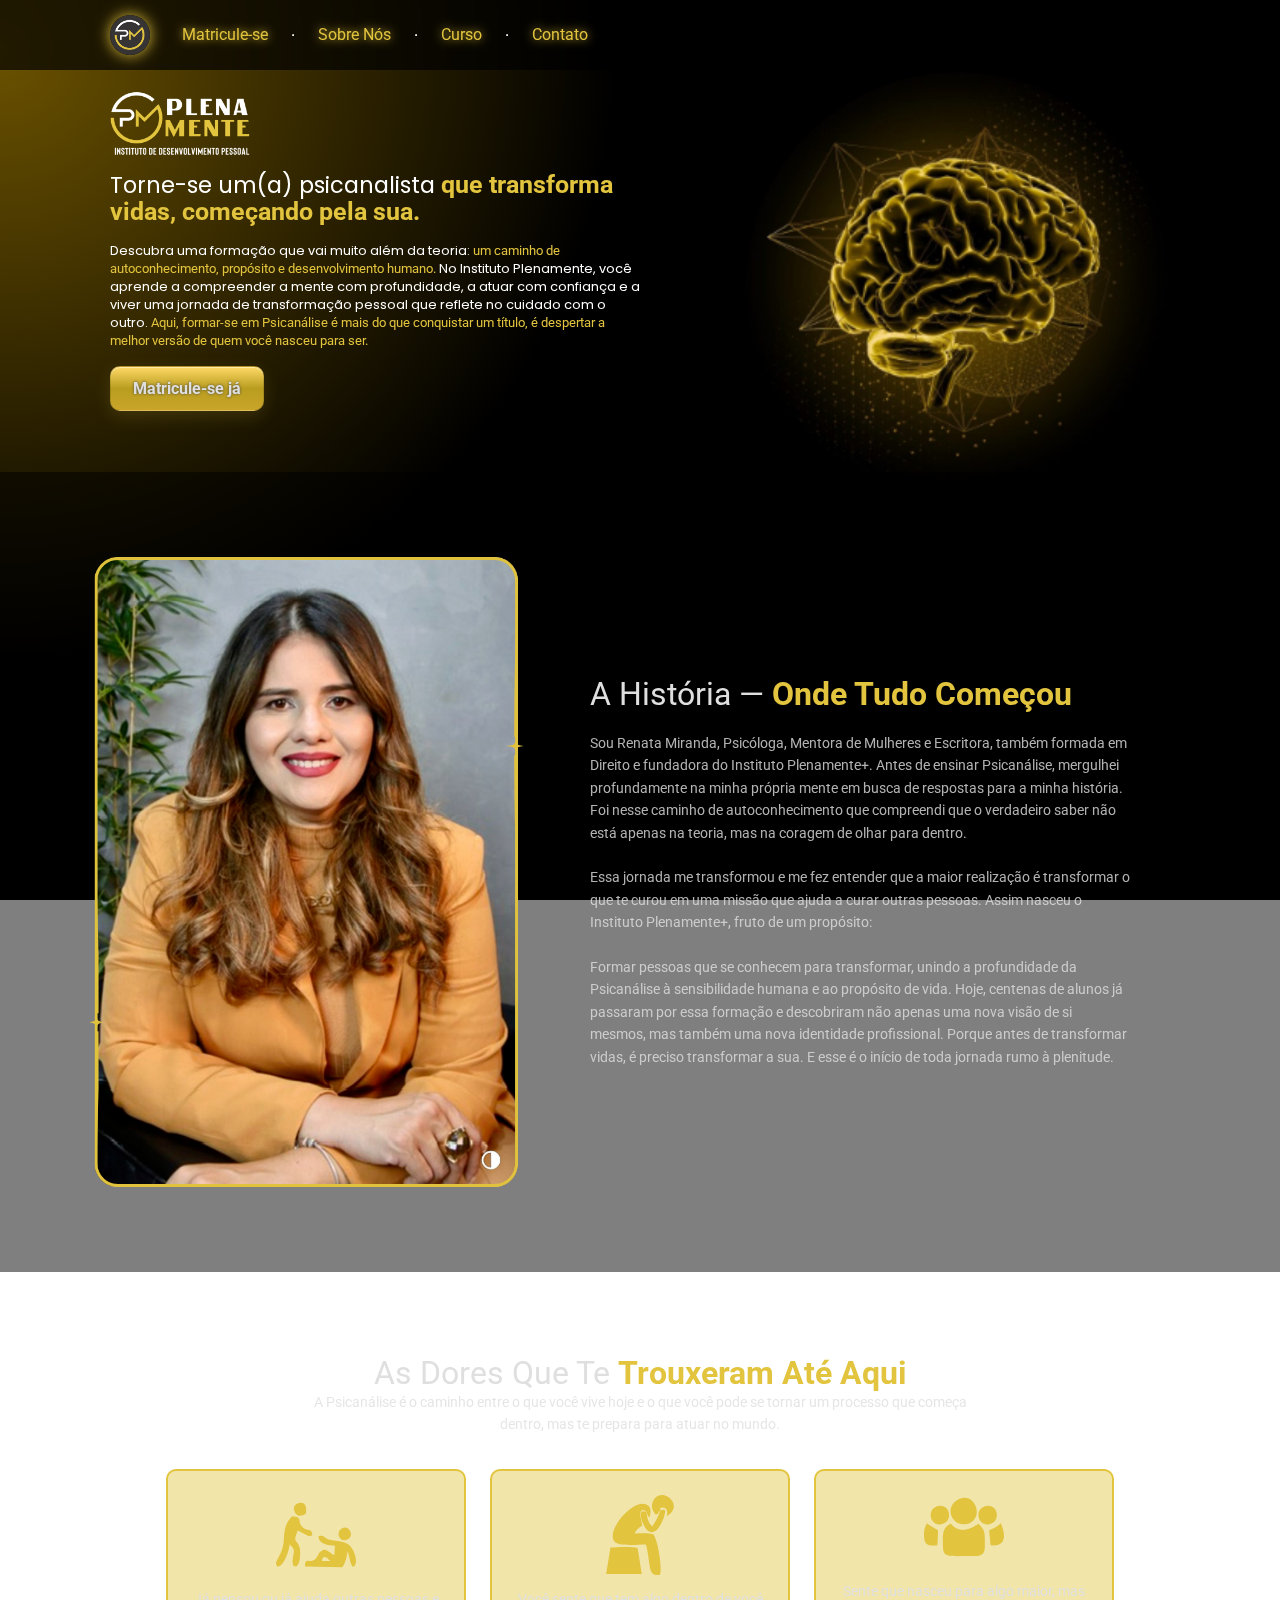
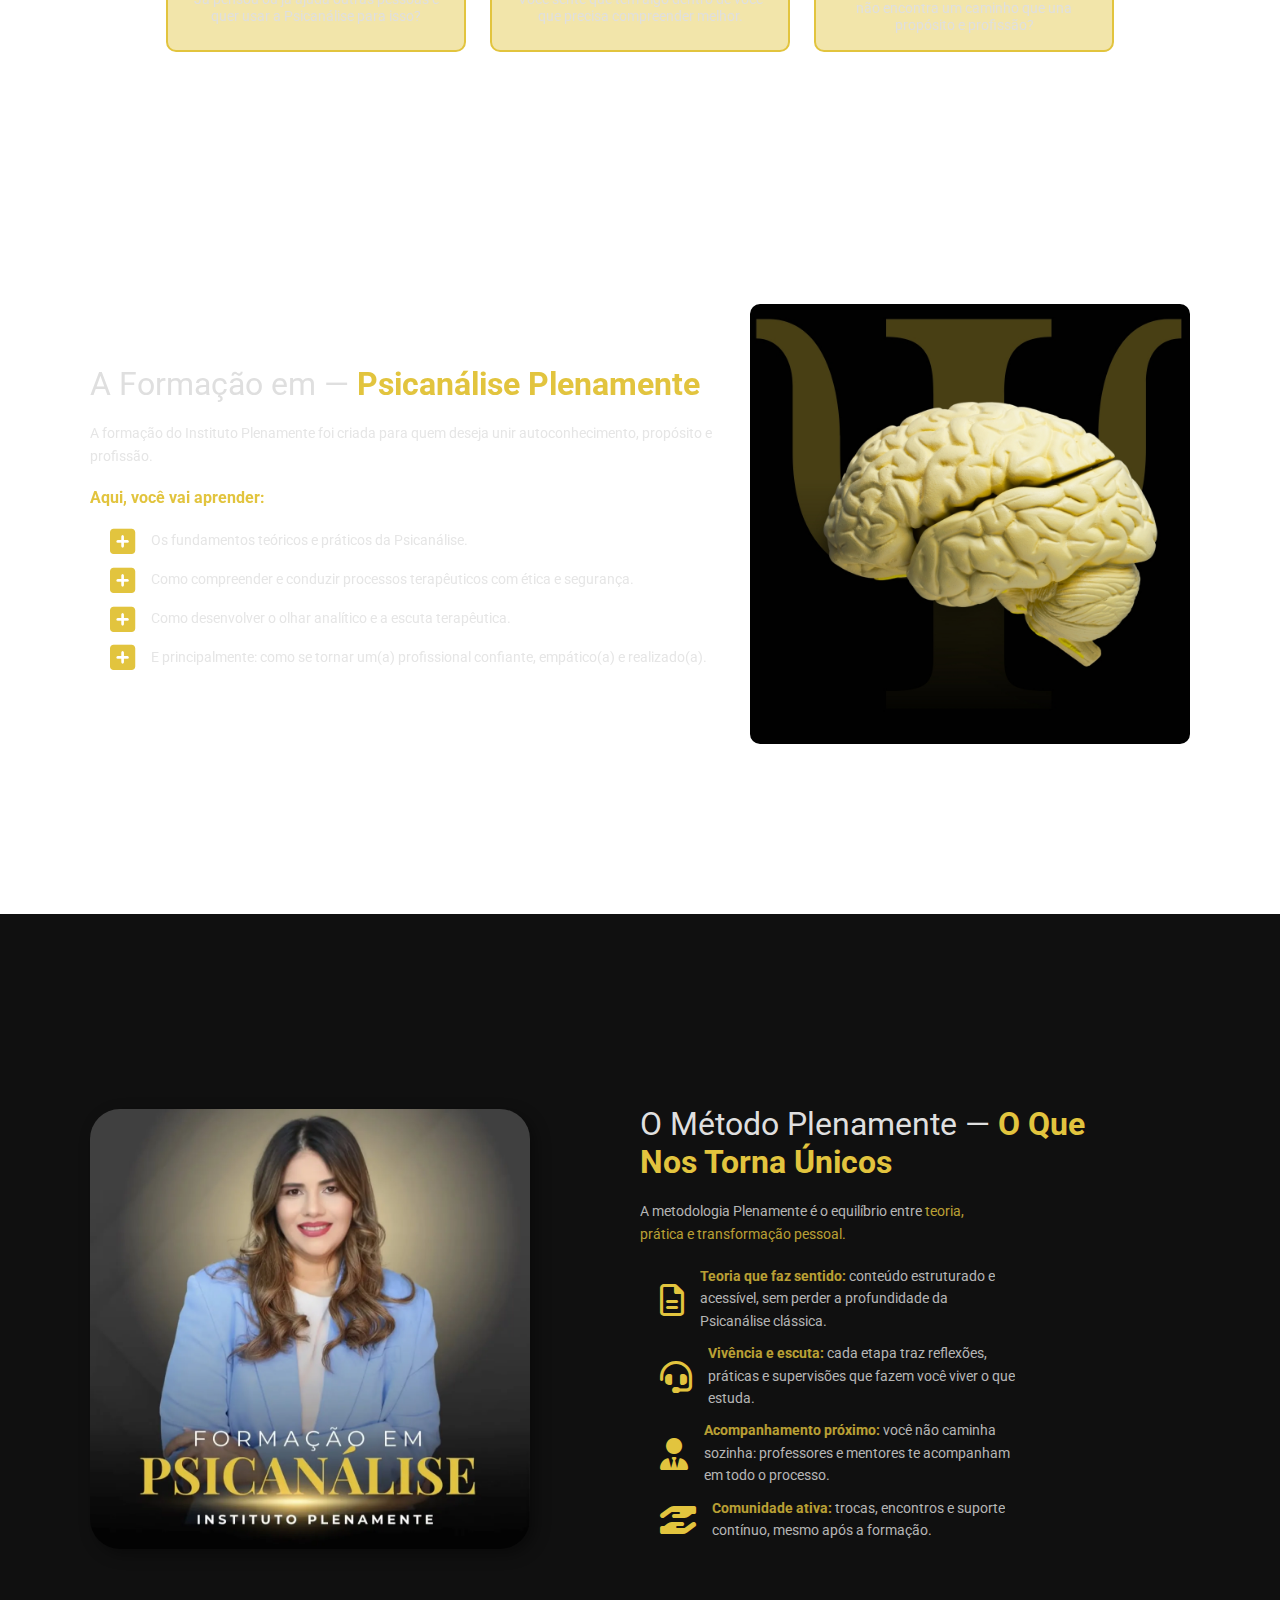
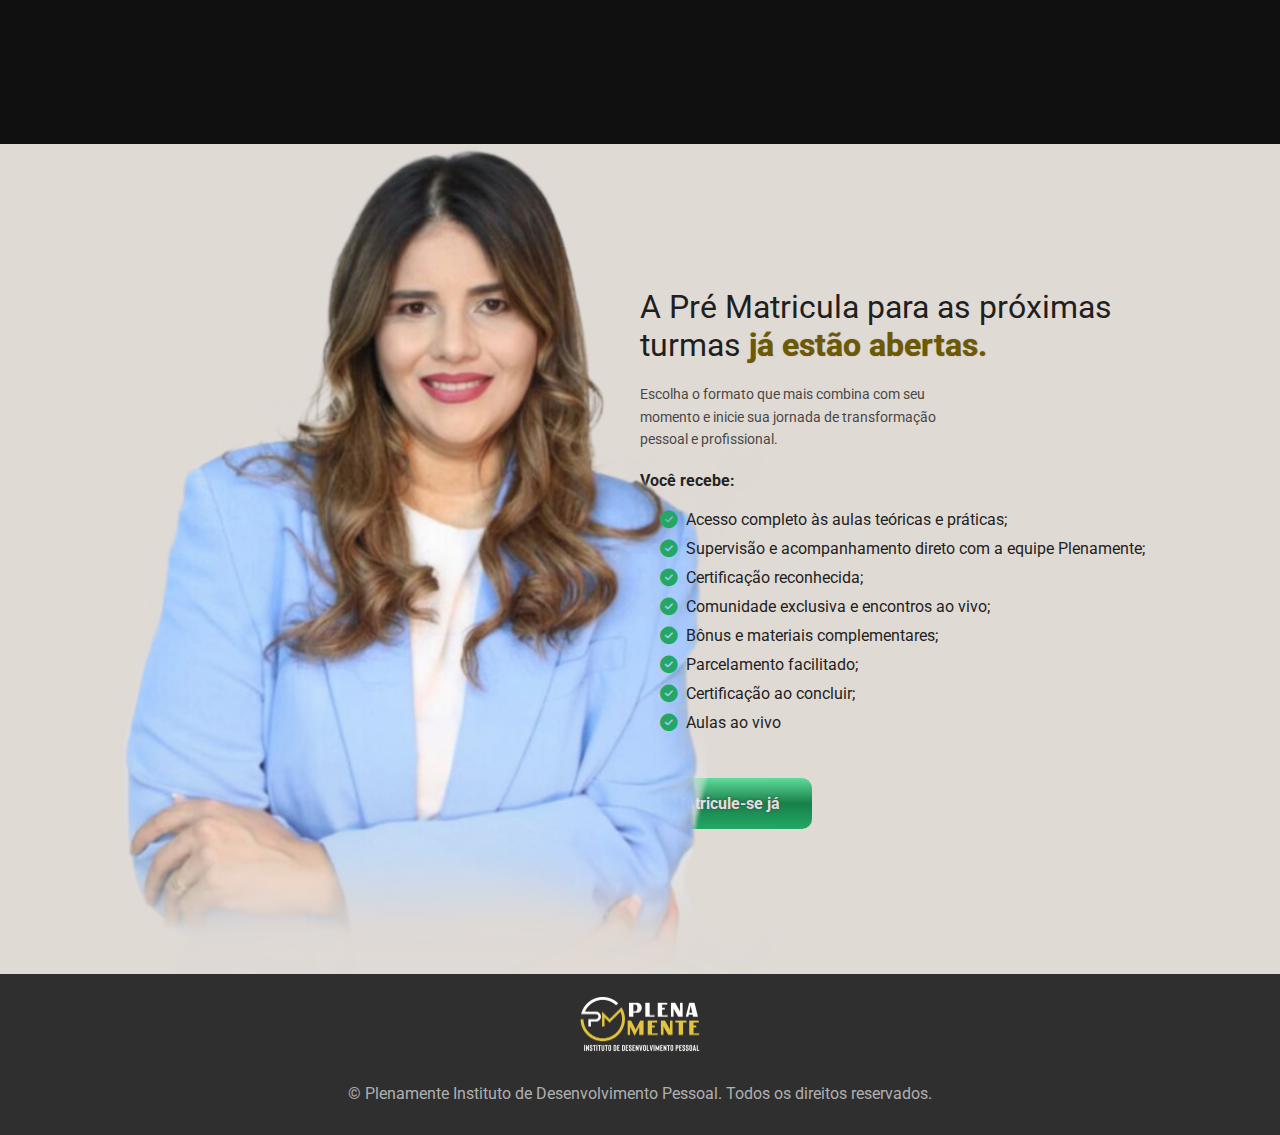
<file: index.html>
<!DOCTYPE html>
<html lang="pt-BR">
    <head>
        <meta charset="utf-8">
        <meta name="viewport" content="width=device-width,initial-scale=1">
        
        <link rel="icon" type="image/png" href="static/imagens/logo/logo_f.png">
        <meta name="description" content="Torne-se um(a) psicanalista que transforma vidas, começando pela sua. Formação com foco em autoconhecimento e prática clínica.">

        <link rel="stylesheet" href="https://cdnjs.cloudflare.com/ajax/libs/font-awesome/6.5.0/css/all.min.css">
        <link rel="preconnect" href="https://fonts.googleapis.com">
        <link rel="preconnect" href="https://fonts.gstatic.com" crossorigin>
        <link href="https://fonts.googleapis.com/css2?family=Poppins:ital,wght@0,100;0,200;0,300;0,400;0,500;0,600;0,700;0,800;0,900;1,100;1,200;1,300;1,400;1,500;1,600;1,700;1,800;1,900&family=Roboto:ital,wght@0,100..900;1,100..900&display=swap" rel="stylesheet">

        <link rel="stylesheet" href="static/styles/base.css">
        <link rel="stylesheet" href="static/styles/defaults.css">
        <link rel="stylesheet" href="static/styles/nav.css">
        <link rel="stylesheet" href="static/styles/header.css">
        <link rel="stylesheet" href="static/styles/footer.css">

        <link rel="stylesheet" href="static/styles/historia.css">
        <link rel="stylesheet" href="static/styles/dores.css">
        <link rel="stylesheet" href="static/styles/formacao.css">
        <link rel="stylesheet" href="static/styles/metodologia.css">
        <link rel="stylesheet" href="static/styles/pre_matricula.css">
        <title>Inicial - Instituto Plenamente</title>
    </head>
    <body>
        <nav id="navSuperior">
            <div class="sep">
                <div class="logo">
                    <img src="static/imagens/logo/logo_f.png" alt="">
                </div>
                <button id="btnMenu" aria-label="Abrir menu">
                    <span></span>
                    <span></span>
                    <span></span>
                </button>
                <ul id="listMenu">
                    <li>Matricule-se</li><hr>
                    <li>Sobre Nós</li><hr>
                    <li>Curso</li><hr>
                    <li>Contato</li>
                </ul>
            </div>
        </nav>


        <header>
            <div>
                <img class="logo" src="static/imagens/logo/logo_instituto.png" alt="Instituto Plenamente">
            </div>
            <div class="contente-header">
                
                <h1>Torne-se um(a) psicanalista
                    <b>que transforma vidas, começando pela sua.</b>
                </h1>
                
                <img class="img-blend-lighten" src="static/imagens/elementos/mente_dourada.png" alt="">

                <p>
                    Descubra uma formação que vai muito além da teoria: <span>um caminho de autoconhecimento, propósito e desenvolvimento humano.</span> No Instituto Plenamente, você aprende a compreender a mente com profundidade, a atuar com confiança e a viver uma jornada de transformação pessoal que reflete no cuidado com o outro. <span>Aqui, formar-se em Psicanálise é mais do que conquistar um título, é despertar a melhor versão de quem você nasceu para ser.</span>
                </p>
                
                <a href="#inscricao" class="button">
                    Matricule-se já
                </a>
                
            </div>

        </header>

        <main>
            <section id="historia">
                
                <div class="content-section">
                    <div class="conteudo-historia">
                        <h2>A História — <b>Onde Tudo Começou</b></h2>
                        <img src="static/imagens/fotos/renata_01.png" alt="">
                        <p>
                            Sou Renata Miranda, Psicóloga, Mentora de Mulheres e Escritora, também formada em Direito e fundadora do Instituto Plenamente+. Antes de ensinar Psicanálise, mergulhei profundamente na minha própria mente em busca de respostas para a minha história. Foi nesse caminho de autoconhecimento que compreendi que o verdadeiro saber não está apenas na teoria, mas na coragem de olhar para dentro.
                            <br><br>
                            Essa jornada me transformou e me fez entender que a maior realização é transformar o que te curou em uma missão que ajuda a curar outras pessoas. Assim nasceu o Instituto Plenamente+, fruto de um propósito:
                            <br><br>
                            Formar pessoas que se conhecem para transformar, unindo a profundidade da Psicanálise à sensibilidade humana e ao propósito de vida. Hoje, centenas de alunos já passaram por essa formação e descobriram não apenas uma nova visão de si mesmos, mas também uma nova identidade profissional. Porque antes de transformar vidas, é preciso transformar a sua. E esse é o início de toda jornada rumo à plenitude.
                        </p>
                    </div>
                </div>
            </section>

            <section id="dores">

                <h2>
                    As Dores Que Te <b>Trouxeram Até Aqui</b>
                </h2>

                <p>
                    A Psicanálise é o caminho entre o que você vive hoje e o que você pode se tornar um processo que começa dentro, mas te prepara para atuar no mundo.
                </p>

                <ul>
                    <li>
                        <svg xmlns="http://www.w3.org/2000/svg" xml:space="preserve" width="5.8343mm" height="4.6865mm" version="1.1" style="shape-rendering:geometricPrecision; text-rendering:geometricPrecision; image-rendering:optimizeQuality; fill-rule:evenodd; clip-rule:evenodd"
                        viewBox="0 0 610.13 490.1"
                        xmlns:xlink="http://www.w3.org/1999/xlink"
                        xmlns:xodm="http://www.corel.com/coreldraw/odm/2003">
                        <g id="Camada_x0020_1">
                        <metadata id="CorelCorpID_0Corel-Layer"/>
                        <path d="M449.31 326.24l-4.21 73.36c-34.02,-16.69 -35.32,-31.96 -79.85,-43.8 -56.62,31.04 -31.78,38.17 -63.07,70.9 -41.4,43.32 -78.91,-25.11 -81.29,58.91l284.29 4.49c27.89,-34.74 31.48,-71.46 41.83,-121.07 16.25,42.11 14.8,92.95 39.58,119.62 49.38,-19.46 14.27,-145.61 -42.92,-177.41 -35.61,-19.81 -73.15,-21.9 -116.4,-26.73 -63.45,-7.1 -51.52,-45.77 -103.39,-30.67 -2.84,60.28 75.19,72.45 125.44,72.4zm-98.66 116.36l65.2 0c-21.3,-15.9 -18.3,-23.52 -49.96,-32.5 -19.34,27.92 -6.8,-6.68 -15.25,32.5z"/>
                        <path d="M7.98 485.21c51.89,9.74 92.54,-123.96 96.03,-167.51 53.01,43.58 26.09,59.71 23,120.05 -0.77,15.17 -1.73,9.09 1.02,23.57 3.69,19.42 0.1,9 7.9,19.85 46.89,23.74 53.22,-91.68 45.95,-132.8 -13.15,-74.48 -61.27,-30.29 -15.81,-137.24l76.77 39.99c40.88,3.83 17.08,4.94 35,-9.05 -8.88,-60.11 -39.21,-16.22 -80.34,-62.37 -34.23,-38.41 7.67,-72.46 -73.31,-77.2 -95.23,91.29 -36.77,184.53 -90.78,285.62 -47.71,89.28 -30.54,76.65 -29.84,82.13l4.4 14.94z"/>
                        <path d="M179.31 98.32c20.62,0 33.12,-6.33 47.07,-12.57 11.55,-43.42 2.11,-103.08 -61.87,-80.99 -51.13,17.66 -21.52,93.56 14.8,93.56z"/>
                        <path d="M503.6 193.38c-52.02,27.67 -22.69,112.83 40.61,86.4 57.62,-24.04 14.67,-115.82 -40.61,-86.4z"/>
                        </g>
                        </svg>

                        <span>
                            Já pensou ou já ajuda outras pessoas e quer usar a Psicanálise para isso?
                        </span>
                    </li>
                    <li>
                        <svg xmlns="http://www.w3.org/2000/svg" xml:space="preserve" width="4.9027mm" height="5.7954mm" version="1.1" style="shape-rendering:geometricPrecision; text-rendering:geometricPrecision; image-rendering:optimizeQuality; fill-rule:evenodd; clip-rule:evenodd"
                        viewBox="0 0 89.23 105.48"
                        xmlns:xlink="http://www.w3.org/1999/xlink"
                        xmlns:xodm="http://www.corel.com/coreldraw/odm/2003">
                        <g id="Camada_x0020_1">
                        <metadata id="CorelCorpID_0Corel-Layer"/>
                        <path class="fil0" d="M53.21 22.7c3.36,6.1 -0.83,2.92 4.23,6.53 1.19,-6.36 2.63,-13.09 -3.73,-16.48 -19.02,-10.16 -57.87,39.03 -40.84,50.2 7.05,4.63 29.79,2.18 39.47,2.18 7.18,25.23 1.37,43.25 18.51,39.96 3.5,-8.06 -2.54,-45.41 -8.48,-53.04 -7.15,-2.43 -16.92,-1.19 -24.94,-1.19 2.4,-4.65 5.34,-7.44 10.08,-10.54 -0.41,-5 -2.88,-12.1 -2.88,-14.84 0.01,-5.45 4.88,-8.45 8.6,-2.77z"/>
                        <path class="fil0" d="M-0 104.21l46.95 0.07 -5.52 -34.35c-7.52,-2.24 -27.32,-1.43 -35.71,-0.58l-5.72 34.85z"/>
                        <path class="fil0" d="M71.18 20.27c2.01,-4.87 -4.08,-2.26 3.58,-3.66 1.69,-0.31 3.22,0.85 4.17,1.89 2.07,2.28 1.42,6.35 1.29,9.24 24.59,-14.68 -7.84,-40.4 -17.94,-20.46 -4.08,8.06 -0.7,13.66 2.93,18.46 5.34,-1.09 2.11,-0.97 5.97,-5.48z"/>
                        <path class="fil0" d="M71.18 20.27c-1.65,7.67 -6.88,15.75 -9.91,20.95 -2.44,-1.69 -3.33,-1.63 -5.56,-7.22 -1.45,-3.64 -2.14,-7.11 -2.49,-11.29 -15.52,-7.84 -4.09,19.47 1.08,23.66 11.41,9.27 18.51,-8.61 21.94,-16.9 1.4,-7.02 4.58,-12.04 -5.05,-9.19z"/>
                        </g>
                        </svg>


                        <span>
                            Você sente que tem algo dentro de você que precisa compreender melhor.
                        </span>
                    </li>
                    <li>
                        <svg xmlns="http://www.w3.org/2000/svg" xml:space="preserve" width="5.952mm" height="4.3498mm" version="1.1" style="shape-rendering:geometricPrecision; text-rendering:geometricPrecision; image-rendering:optimizeQuality; fill-rule:evenodd; clip-rule:evenodd"
                        viewBox="0 0 93.7 68.47"
                        xmlns:xlink="http://www.w3.org/1999/xlink"
                        xmlns:xodm="http://www.corel.com/coreldraw/odm/2003">
                        <g id="Camada_x0020_1">
                        <metadata id="CorelCorpID_0Corel-Layer"/>
                        <path class="fil0" d="M22.06 48.99c0,22.44 -0.06,19.33 36.6,19.33 13.53,0 12.61,-5.97 12.61,-18 0,-12.21 -1.23,-12.77 -7.28,-19.76 -2.44,0.81 -19.46,15.77 -32.7,-0.41 -7.35,3.72 -9.23,8.86 -9.23,18.84z"/>
                        <path class="fil0" d="M40.01 2.08c-18.62,10 -5.04,35.78 13.73,27.4 16.86,-7.53 5.22,-37.58 -13.73,-27.4z"/>
                        <path class="fil0" d="M72.94 9.63c-14.65,2.65 -10.44,24.03 3.74,21.35 13.83,-2.61 10.28,-23.89 -3.74,-21.35z"/>
                        <path class="fil0" d="M16.96 9.63c-14.65,2.65 -10.44,24.03 3.74,21.35 13.83,-2.61 10.28,-23.89 -3.74,-21.35z"/>
                        <path class="fil0" d="M-0 42.33c0,11.86 2.87,14.61 15.69,13.34l0.86 -17.37 -12.23 -7.71c-0.24,-0.18 -0.64,-0.49 -0.98,-0.72 -1.53,3.3 -3.34,6.85 -3.34,12.45z"/>
                        <path class="fil0" d="M76.35 38.33l1.58 17.32c20.63,2.14 16.69,-15.75 12.05,-25.78 -0.34,0.22 -0.81,0.18 -0.98,0.72l-2.73 2.05c-5.82,4.31 -7.16,3.55 -9.92,5.69z"/>
                        </g>
                        </svg>

                        <span>
                            Sente que nasceu para algo maior, mas não encontra um caminho que una propósito e profissão?
                        </span>
                    </li>
                </ul>

            </section>

            <section id="formacao">
                
                <div class="conteudo-formacao">
                    <h2>A Formação em — <b>Psicanálise Plenamente</b></h2>
                    <img class="img-blend-lighten" src="static/imagens/elementos/formacao.jpg" alt="">
                    <p>
                        A formação do Instituto Plenamente foi criada para quem deseja unir autoconhecimento, propósito e profissão.
                    </p>
                    
                    <strong>Aqui, você vai aprender:</strong>
                    
                    <ul>
                        <li>
                            <i class="fa-solid fa-square-plus"></i>
                            <p>
                                Os fundamentos teóricos e práticos da Psicanálise.
                            </p>
                        </li>
                        <li>
                            <i class="fa-solid fa-square-plus"></i>
                            <p>
                                Como compreender e conduzir processos terapêuticos com ética e segurança.
                            </p>
                        </li>
                        <li>
                            <i class="fa-solid fa-square-plus"></i>
                            <p>
                                Como desenvolver o olhar analítico e a escuta terapêutica.
                            </p>
                        </li>
                        <li>
                            <i class="fa-solid fa-square-plus"></i>
                            <p>
                                E principalmente: como se tornar um(a) profissional confiante, empático(a) e realizado(a).
                            </p>
                        </li>
                    </ul>
                </div>
            </section>
            
            <section id="metodologia">
                
                <div class="content-section">
                    <div class="conteudo-metodologia">
                        <h2>O Método Plenamente — <b>O Que Nos Torna Únicos</b></h2>
                        <img src="static/imagens/elementos/metodo.webp" alt="">
                        <p>
                            A metodologia Plenamente é o equilíbrio entre <span>teoria, prática e transformação pessoal.</span>
                        </p>

                        <ul>
                            <li>
                                <i class="fa-regular fa-file-lines"></i>
                                <p>
                                    <b>Teoria que faz sentido:</b> conteúdo estruturado e acessível, sem perder a profundidade da Psicanálise clássica.
                                </p>
                            </li>
                            <li>
                                <i class="fa-solid fa-headset"></i>
                                <p>
                                    <b>Vivência e escuta:</b> cada etapa traz reflexões, práticas e supervisões que fazem você viver o que estuda.
                                </p>
                            </li>
                            <li>
                                <i class="fa-solid fa-user-tie"></i>
                                <p>
                                    <b>Acompanhamento próximo:</b> você não caminha sozinha: professores e mentores te acompanham em todo o processo.
                                </p>
                            </li>
                            <li>
                                <i class="fa-solid fa-hand-holding-hand"></i>
                                <p>
                                    <b>Comunidade ativa:</b> trocas, encontros e suporte contínuo, mesmo após a formação.
                                </p>
                            </li>
                        </ul>
                    </div>
                </div>
            </section>
            
            <section id="preMatricula">
                
                <div class="content-section">
                    <div class="conteudo-pre_matricula">
                        <h2>A Pré Matricula para as próximas turmas <b>já estão abertas.</b></h2>
                        <img src="static/imagens/fotos/pre_matricula_02.png" alt="">
                        <p>
                            Escolha o formato que mais combina com seu momento e inicie sua jornada de transformação pessoal e profissional.
                        </p>
                        <strong>Você recebe:</strong>
                        <ul>
                            <li>
                                <i class="fa-solid fa-circle-check"></i>
                                <span>Acesso completo às aulas teóricas e práticas;</span>
                            </li>
                            <li>
                                <i class="fa-solid fa-circle-check"></i>
                                <span>Supervisão e acompanhamento direto com a equipe Plenamente;</span>
                            </li>
                            <li>
                                <i class="fa-solid fa-circle-check"></i>
                                <span>Certificação reconhecida;</span>
                            </li>
                            <li>
                                <i class="fa-solid fa-circle-check"></i>
                                <span>Comunidade exclusiva e encontros ao vivo;</span>
                            </li>
                            <li>
                                <i class="fa-solid fa-circle-check"></i>
                                <span>Bônus e materiais complementares;</span>
                            </li>
                            <li>
                                <i class="fa-solid fa-circle-check"></i>
                                <span>Parcelamento facilitado;</span>
                            </li>
                            <li>
                                <i class="fa-solid fa-circle-check"></i>
                                <span>Certificação ao concluir;</span>
                            </li>
                            <li>
                                <i class="fa-solid fa-circle-check"></i>
                                <span>Aulas ao vivo</span>
                            </li>
                        </ul>
                        <a href="#inscricao" class="button">
                            Matricule-se já
                        </a>
                    </div>
                </div>
            </section>

        </main>


        <footer>
            <img src="static/imagens/logo/logo_instituto.png" alt="">
            <div class="center">
                <p>&copy; Plenamente Instituto de Desenvolvimento Pessoal. Todos os direitos reservados.</p>
            </div>
        </footer>

        <script>
            const btnMenu = document.getElementById('btnMenu');
            const navSuperior = document.getElementById('navSuperior');
            btnMenu.addEventListener('click', function(e) {
                btnMenu.classList.toggle('open');
                navSuperior.classList.toggle('active');
                e.stopPropagation();
            });
            document.addEventListener('click', function(e) {
                if (btnMenu.classList.contains('open')) {
                    // Fecha se clicar fora do menu e do botão
                    if (!navSuperior.contains(e.target)) {
                        btnMenu.classList.remove('open');
                        navSuperior.classList.remove('active');
                    }
                }
            });
        </script>
    </body>
</html>
</file>
<file: static/styles/base.css>
@charset "UTF-8";

html,
body {
    display: flex;
    flex-direction: column;
    align-items: center;
    justify-content: center;
    width: 100%;
    font-family: Arial, sans-serif;
    background-color: var(--black-500);
    background: radial-gradient(circle at 0% 50px, var(--primary-900) 0%, #000 40%);
    background-attachment: fixed;
    
}

main {
    display: flex;
    flex-direction: column;
    align-items: center;
    justify-content: center;
    width: 100%;
    padding: 30px 0;
    gap: 30px;
}

main > section {
    width: calc(100vw - 40px);
    max-width: 1100px;
    margin: 10px auto;
    padding: 2rem 0;
}

.img-blend-lighten {
  mix-blend-mode: lighten;
  /*mix-blend-mode: multiply;*/
}
</file>
<file: static/styles/defaults.css>
@charset "UTF-8";

* {
    margin: 0px;
    padding: 0px;
    box-sizing: border-box;
    font-family: "Roboto", sans-serif;
    color: currentColor;
}

/* Cores base e opacidades */
:root {
    /* Primary gold variations */
    --primary-100: #FFF8D6;
    --primary-200: #F9EAB0;
    --primary-300: #F3DD7A;
    --primary-400: #EDD34E;
    --primary-500: #E2C43E;
    --primary-600: #C9A52A;
    --primary-700: #B08B1A;
    --primary-800: #8C6C0A;
    --primary-900: #6B5200;

    /* Primary strong gold variations */
    --primary-strong-500: #BFA100;
    --primary-strong-600: #A88C00;
    --primary-strong-700: #8C7300;
    --primary-strong-800: #6E5900;
    --primary-strong-900: #4F3F00;

    /* Primary gold opacities */
    --primary-500-op10: rgba(226,196,62,0.10);
    --primary-500-op20: rgba(226,196,62,0.20);
    --primary-500-op30: rgba(226,196,62,0.30);
    --primary-500-op40: rgba(226,196,62,0.40);
    --primary-500-op50: rgba(226,196,62,0.50);
    --primary-500-op60: rgba(226,196,62,0.60);
    --primary-500-op70: rgba(226,196,62,0.70);
    --primary-500-op80: rgba(226,196,62,0.80);
    --primary-500-op90: rgba(226,196,62,0.90);

    /* White variations */
    --white-100: #FFFFFF;
    --white-200: #F7F7F7;
    --white-300: #EFEFEF;
    --white-400: #E7E7E7;
    --white-500: #DFDFDF;
    --white-600: #C7C7C7;
    --white-700: #AFAFAF;
    --white-800: #979797;
    --white-900: #7F7F7F;

    /* White opacities */
    --white-500-op10: rgba(255,255,255,0.10);
    --white-500-op20: rgba(255,255,255,0.20);
    --white-500-op30: rgba(255,255,255,0.30);
    --white-500-op40: rgba(255,255,255,0.40);
    --white-500-op50: rgba(255,255,255,0.50);
    --white-500-op60: rgba(255,255,255,0.60);
    --white-500-op70: rgba(255,255,255,0.70);
    --white-500-op80: rgba(255,255,255,0.80);
    --white-500-op90: rgba(255,255,255,0.90);

    /* Black variations */
    --black-100: #E7E7E7;
    --black-200: #BFBFBF;
    --black-300: #979797;
    --black-400: #6F6F6F;
    --black-500: #474747;
    --black-600: #2F2F2F;
    --black-700: #1F1F1F;
    --black-800: #101010;
    --black-900: #000000;
    /* Black opacities */
    --black-900-op10: rgba(0,0,0,0.10);
    --black-900-op20: rgba(0,0,0,0.20);
    --black-900-op30: rgba(0,0,0,0.30);
    --black-900-op40: rgba(0,0,0,0.40);
    --black-900-op50: rgba(0,0,0,0.50);
    --black-900-op60: rgba(0,0,0,0.60);
    --black-900-op70: rgba(0,0,0,0.70);
    --black-900-op80: rgba(0,0,0,0.80);
    --black-900-op90: rgba(0,0,0,0.90);

    /* Success (verde) variations */
    --success-100: #E6F9ED;
    --success-200: #BFF2D5;
    --success-300: #8FE9B8;
    --success-400: #5FDB9B;
    --success-500: #2FCB7E;
    --success-600: #22A864;
    --success-700: #18804A;
    --success-800: #115C36;
    --success-900: #0A3921;
}
</file>
<file: static/styles/nav.css>
@charset "UTF-8";


nav {
    position: sticky;
    top: 0;
    display: block;
    width: 100%;
    backdrop-filter: blur(10px);
    background-color: rgba(0, 0, 0, 0.685);
    color: var(--primary-500);
    z-index: 9999;
 
}

nav .sep {
    display: flex;
    align-items: center;
    justify-content: start;
    margin: auto;
    gap: 2rem;
    width: 100%;
    height: 70px;
    max-width: 1100px;
    padding: 0px 20px;
}

nav .logo {
    z-index: 1;
}

nav .logo img{
    display: flex;
    justify-content: center;
    width: 40px;
    box-shadow: 0px 0px 15px var(--primary-500);
    border-radius: 50%;
}

nav ul {
    display: flex;
    align-items: center;
    justify-content: start;
    gap: 1.5rem;
    list-style: none;
}

nav ul li {
    cursor: pointer;
    text-shadow: 0 0 10px var(--primary-500);
    transition: all 0.3s ease-in-out;
    border-bottom: 2px solid transparent;
}

nav ul li:hover {
    cursor: pointer;
    text-shadow: 0 0 10px var(--primary-500);
    border-bottom-color: var(--primary-500);
    transform: scale(1.2);
}


/* Botão menu animado */
#btnMenu {
    display: none;
    flex-direction: column;
    justify-content: center;
    align-items: center;
    width: 44px;
    height: 44px;
    background: none;
    border: none;
    cursor: pointer;
    position: relative;
    z-index: 10001;
}
#btnMenu span {
    display: block;
    position: absolute;
    left: 8px;
    width: 28px;
    height: 4px;
    background: var(--primary-500,#DFC13F);
    border-radius: 2px;
    transition: .3s cubic-bezier(.4,0,.2,1);
}
#btnMenu span:nth-child(1) { top: 12px; }
#btnMenu span:nth-child(2) { top: 20px; }
#btnMenu span:nth-child(3) { top: 28px; }
#btnMenu.open span:nth-child(1) {
    top: 20px;
    transform: rotate(45deg);
}
#btnMenu.open span:nth-child(2) {
    opacity: 0;
}
#btnMenu.open span:nth-child(3) {
    top: 20px;
    transform: rotate(-45deg);
}


@media (max-width: 760px) {
    nav {
        padding: 0px 10px;
        transition: .3s ease-in-out;
    }

    nav.active {
        background-color: var(--black-900);
    }

    nav .sep {
        justify-content: space-between;
    }

    #btnMenu {
        display: flex;
    }
    
    nav ul {
        position: absolute;
        flex-direction: column;
        width: 100%;
        backdrop-filter: blur(20px);
        background-color: rgb(0, 0, 0);
        box-shadow: 1px 10px 10px #dfc23f4f;
        top: -100vh;
        left: 0;
        padding: 20px;
        margin: 0;
        z-index: 0;
        transition: .3s ease-in-out;
    }
    
    nav.active ul {
        top: 70px;
    }

    nav ul li {
        display: block;
        width: 90%;
        padding: 18px 0;
        text-align: center;
        border-bottom: none;
        border-radius: 10px;
        font-size: 1.2rem;
        font-weight: 800;
        text-shadow: none;
    }
    
    nav ul hr {
        opacity: 0.2;
        display: block;
        width: 90%;
        margin: 0 auto;
        padding: 0px;
        line-height: 0px;
    }

    nav ul li:hover {
        transform: scale(1);
        background-color: var(--primary-500);
        color: var(--black-500);
    }
}
</file>
<file: static/styles/header.css>
@charset "UTF-8";

header {
    display: flex;
    flex-direction: column;
    align-items: start;
    justify-content: start;
    width: calc(100vw - 40px);
    max-width: 1060px;
    margin: auto;
    padding: 1.3rem 0;
    
}

header .logo {
    display: flex;
    justify-content: center;
    width: 140px;
    margin-right: 100%;
}

.contente-header {
    position: relative;
    width: 100%;
    display: flex;
    flex-direction: column;
    flex-wrap: wrap;
    align-items: start;
    justify-content: start;

}

header h1 {
    width: 50%;
    min-width: 320px;
    font-family: "Poppins", sans-serif;
    font-weight: 400;
    font-size: 1.4em;
    color: white;
    padding: 1rem 0;
    line-height: 120%;
    z-index: 1;
}

header h1 b {
    color: var(--primary-500);
    font-size: 1.1em;
    font-weight: bolder !important;
}

.contente-header img {
    position: absolute;
    right: 0;
    top: 50%;
    width: 40%;
    transform: translateY(-50%);
    z-index: 0;
}

header p {
    width: 50%;
    font-size: .8rem;
    font-family: "Poppins", sans-serif;
    color: white;
    z-index: 1;
}

header p span {
    color: var(--primary-500);
}

header .button {
    display: inline-block;
    padding: 12px 22px;
    margin: 1rem 100% 0 0;
    border-radius: 10px;
    background: linear-gradient(180deg, #FFD966 0%, #b99d1f 50%, #C9A52A 100%);
    color: var(--white-500);
    font-weight: 700;
    white-space: nowrap;
    text-shadow: 0px 0px 3px var(--black-500);
    text-decoration: none;
    box-shadow: 0 6px 18px rgba(223,193,63,0.15), inset 0 1px 0 rgba(255,255,255,0.45);
    border: 1px solid rgba(0,0,0,0.12);
    transition: transform .12s ease, box-shadow .12s ease, filter .12s ease;
}

header .button:hover,
header .button:focus {
    transform: translateY(-2px);
    box-shadow: 0 10px 24px rgba(223,193,63,0.25), inset 0 1px 0 rgba(255,255,255,0.6);
    filter: saturate(1.06);
    outline: none;
}

header .button:active {
    transform: translateY(0);
    box-shadow: 0 4px 12px rgba(0,0,0,0.2);
}

header .button:focus-visible {
    outline: 3px solid rgba(223,193,63,0.18);
    outline-offset: 3px;
}


@media (max-width: 760px) {
    header {
        align-items: center;
        justify-content: center;
    }

    header h1 {
        width: 100%;
        text-align: center;
    }
    
    .contente-header img {
        position: static;
        transform: none;
        width: 100%;
        margin-top: 1rem;
    }

    header p {
        width: 100%;
        text-align: center;
    }

    header .button {
        margin: 1rem auto;
    }

}
</file>
<file: static/styles/footer.css>
@charset "UTF-8";


footer {
    display: flex;
    flex-direction: column;
    align-items: center;
    justify-content: center;
    width: 100%;
    padding: 2rem 20px;
    background-color: var(--black-600);
    color: var(--white-700);
    gap: 2rem;
    text-align: center;
}

footer img {
    width: 120px;
}
</file>
<file: static/styles/historia.css>
@charset "UTF-8";

section#historia {
    position: relative;
    display: flex;
    align-items: center;
    justify-content: center;
    width: 100%;
    max-width: 100vw;
    min-height: calc(100vh - 100px);
    color: var(--white-500);
    background-color: var(--black-900-op50);
}

section#historia .content-section {
    position: relative;
    display: flex;
    align-items: center;
    justify-content: end;
    width: 100%;
    max-width: 1100px;
    height: 100%;
}


section#historia .conteudo-historia {
    display: flex;
    flex-direction: column;
    align-items: start;
    justify-content: center;
    gap: 20px;
    width: 60%;
    max-width: 600px;
    font-family: "Poppins", sans-serif;
}

section#historia img {
    position: absolute;
    top: 50%;
    transform: translateY(-50%);
    left: 0px;
    height: 70vh;
    border-radius: 10px;
}

section#historia .conteudo-historia h2 {
    font-size: 2rem;
    font-weight: 400;
}

section#historia .conteudo-historia b {
    color: var(--primary-500);
    font-weight: bolder;
}

section#historia .conteudo-historia p {
    width: 90%;
    opacity: .8;
    font-size: .9rem;
    line-height: 1.4rem;
}

@media (max-width: 760px) {
    section#historia {
        flex-direction: column;
        align-items: center;
        justify-content: center;
        gap: 30px;
        min-height: auto;
        padding: 20px 0;
    }
    
    section#historia .conteudo-historia {
        width: 100%;
        max-width: none;
        align-items: center;
    }
    
    section#historia img {
        position: relative;
        transform: translateY(0px);
        height: auto;
        width: 80%;
    }
    section#historia .conteudo-historia h2 {
        text-align: center;
        font-size: 1.5rem;
    }
}
</file>
<file: static/styles/dores.css>
@charset "UTF-8";

section#dores {
    position: relative;
    display: flex;
    flex-direction: column;
    align-items: center;
    justify-content: center;
    color: var(--white-500);
}


section#dores h2 {
    text-align: center;
    font-size: 2rem;
    font-weight: 400;
}

section#dores b {
    color: var(--primary-500);
    font-weight: bolder;
}

section#dores p {
    width: 60%;
    min-width: 360px;
    opacity: .8;
    text-align: center;
    font-size: .9rem;
    line-height: 1.4rem;
}

section#dores ul {
    margin-top: 2rem;
    display: flex;
    align-items: stretch;
    justify-content: space-between;
    gap: 1.5rem;
    font-family: Poppins, sans-serif;
}

section#dores ul li {
    display: flex;
    flex-direction: column;
    align-items: center;
    justify-content: center;
    gap: 1rem;
    width: 300px;
    min-height: 150px;
    padding: 1rem;
    border: 2px solid var(--primary-500);
    border-radius: 10px;
    transition: .3s ease-in-out;
    background-color: #e2c43e70;
    color: var(--primary-500);
}

section#dores ul li svg {
    width: 80px;
    height: 80px;
    fill: currentColor;
}

section#dores ul li span {
    text-align: center;
    font-size: .9rem;
    color: var(--white-500);
}

@media (max-width: 760px) {
    section#dores {
        flex-direction: column;
        align-items: center;
        justify-content: center;
        gap: 10px;
        min-height: auto;
        padding: 20px 0;
    }

    section#dores h2 {
        text-align: center;
        font-size: 1.5rem;
        padding-bottom: 0px;
    }

    section#dores ul {
        flex-direction: column;
        align-items: center;
        justify-content: center;
        gap: 20px;
    }
}
</file>
<file: static/styles/formacao.css>
@charset "UTF-8";

section#formacao {
    position: relative;
    display: flex;
    min-height: calc(100vh - 120px);
    align-items: center;
    justify-content: space-between;
    color: var(--white-500);
}


section#formacao .conteudo-formacao {
    position: relative;
    display: flex;
    flex-direction: column;
    align-items: start;
    justify-content: center;
    gap: 20px;
    width: 100%;
    font-family: "Poppins", sans-serif;
}

section#formacao .conteudo-formacao h2 {
    display: block;
    width: 60%;
    font-size: 2rem;
    font-weight: 400;
}

section#formacao .conteudo-formacao b {
    color: var(--primary-500);
    font-weight: bolder;
}

section#formacao img {
    position: absolute;
    right: 0px;
    transform: translateY(-50%);
    top: 50%;
    right: 0px;
    width: 40%;
    border-radius: 10px;
}

section#formacao .conteudo-formacao p {
    width: 60%;
    opacity: .8;
    font-size: .9rem;
    line-height: 1.4rem;
}

section#formacao .conteudo-formacao strong {
    color: var(--primary-500);
}

section#formacao .conteudo-formacao ul {
    width: 100%;
    list-style: none;
}

section#formacao .conteudo-formacao ul li {
    margin-bottom: 10px;
    padding-left: 20px;
    position: relative;
    display: flex;
    align-items: center;
    gap: 1rem;
    font-size: 1.5rem;
}

section#formacao .conteudo-formacao ul li i {
    color: var(--primary-500);

    left: 0;
    font-size: 1.8rem;
}

@media (max-width: 760px) {
    section#formacao {
        flex-direction: column;
        align-items: center;
        justify-content: center;
        gap: 30px;
        min-height: auto;
        padding: 20px 0;
    }

    section#formacao img {
        position: relative;
        transform: translateY(0px);
        height: auto;
        width: 80%;
    }

    section#formacao .conteudo-formacao {
        width: 100%;
        max-width: none;
        align-items: center;
    }

    section#formacao .conteudo-formacao h2 {
        width: 80%;
        text-align: center;
        font-size: 1.5rem;
    }
    
    section#formacao .conteudo-formacao p {
        width: 80%;
        text-align: center;
    
    }
    
    section#formacao .conteudo-formacao li p {
        width: 100%;
        text-align: left;
    }
}
</file>
<file: static/styles/metodologia.css>
@charset "UTF-8";

section#metodologia {
    position: relative;
    display: flex;
    flex-direction: column;
    align-items: center;
    justify-content: center;
    width: 100%;
    min-height: calc(100vh - 70px);
    max-width: 100vw;
    margin-top: -40px;
    color: var(--white-500);
    background-color: var(--black-800);
}

section#metodologia .content-section {
    position: relative;
    display: flex;
    align-items: center;
    justify-content: end;
    width: 100%;
    max-width: 1100px;
    height: 100%;
}


section#metodologia .conteudo-metodologia {
 
    display: flex;
    flex-direction: column;
    align-items: left;
    justify-content: center;
    gap: 20px;
    width: 50%;
    font-family: "Poppins", sans-serif;
    
}

section#metodologia .conteudo-metodologia h2 {
    display: block;
    width: 90%;
    font-size: 2rem;
    font-weight: 400;
}

section#metodologia .conteudo-metodologia b {
    color: var(--primary-500);
    font-weight: bolder;
}

section#metodologia img {
    position: absolute;
    left: 0px;
    transform: translateY(-50%);
    top: 50%;
    right: 0px;
    width: 40%;
    border-radius: 30px;
    box-shadow: 5px 5px 15px var(--black-900-op40);
}

section#metodologia .conteudo-metodologia p {
    width: 60%;
    opacity: .8;
    font-size: .9rem;
    line-height: 1.4rem;
}

section#metodologia .conteudo-metodologia span, section#metodologia .conteudo-metodologia b {
    color: var(--primary-500);
}

section#metodologia .conteudo-metodologia ul {
    width: 100%;
    list-style: none;
}

section#metodologia .conteudo-metodologia ul li {
    margin-bottom: 10px;
    padding-left: 20px;
    position: relative;
    display: flex;
    align-items: center;
    gap: 1rem;
    font-size: 1.5rem;
}

section#metodologia .conteudo-metodologia ul li i {
    color: var(--primary-500);
    left: 0;
    font-size: 2rem;
}

@media (max-width: 760px) {
    section#metodologia {
        flex-direction: column;
        align-items: center;
        justify-content: center;
        gap: 30px;
        min-height: auto;
        padding: 20px 0;
    }

    section#metodologia img {
        position: relative;
        transform: translateY(0px);
        height: auto;
        width: 80%;
    }

    section#metodologia .conteudo-metodologia {
        width: 100%;
        max-width: none;
        align-items: center;
    }

    section#metodologia .conteudo-metodologia h2 {
        width: 80%;
        text-align: center;
        font-size: 1.5rem;
    }
    
    section#metodologia .conteudo-metodologia p {
        width: 80%;
        text-align: center;
    
    }
    
    section#metodologia .conteudo-metodologia li p {
        width: 100%;
        text-align: left;
    }
}
</file>
<file: static/styles/pre_matricula.css>
@charset "UTF-8";

section#preMatricula {
    position: relative;
    display: flex;
    flex-direction: column;
    align-items: center;
    justify-content: center;
    width: 100%;
    min-height: calc(100vh - 70px);
    max-width: 100vw;
    margin: -40px auto;
    color: var(--black-700);
    background-image: linear-gradient(to right, #E0DAD5, #E0DAD5);
}

section#preMatricula .content-section {
    position: relative;
    display: flex;
    align-items: center;
    justify-content: end;
    width: 100%;
    max-width: 1100px;
    height: 100%;
}


section#preMatricula .conteudo-pre_matricula {
 
    display: flex;
    flex-direction: column;
    align-items: left;
    justify-content: center;
    gap: 20px;
    width: 50%;
    font-family: "Poppins", sans-serif;
    
}

section#preMatricula .conteudo-pre_matricula h2 {
    display: block;
    width: 90%;
    font-size: 2rem;
    font-weight: 400;
}

section#preMatricula .conteudo-pre_matricula b {
    font-weight: bolder;
}

section#preMatricula img {
    position: absolute;
    left: 0px;
    transform: translateY(-50%);
    top: 50%;
    right: 0px;
    height: 160%;
    width: auto;
    max-height: calc(100vh - 70px);
    min-height: 480px;

    
}

section#preMatricula .conteudo-pre_matricula p {
    width: 60%;
    opacity: .8;
    font-size: .9rem;
    line-height: 1.4rem;
}

section#preMatricula .conteudo-pre_matricula b {
    color: var(--primary-strong-800);
    text-shadow: 0px 0px 1px var(--black-400);
}

section#preMatricula .conteudo-pre_matricula ul {
    width: 100%;
    list-style: none;
}

section#preMatricula .conteudo-pre_matricula ul li {
    margin-bottom: 10px;
    padding-left: 20px;
    position: relative;
    display: flex;
    align-items: center;
    gap: .5rem;
    font-size: 1rem;
    color: var(--black-700) !important;
}

section#preMatricula .conteudo-pre_matricula ul li i {
    color: var(--success-600);
    left: 0;
    font-size: 1.1rem;
}

section#preMatricula .button {
    display: block;
    width: fit-content;
    padding: 1rem 2rem;
    margin: 1rem 0 0 0;
    border-radius: 10px;
    background: linear-gradient(180deg, #5FDB9B 0%, #18804A 50%, #22A864 100%);
    color: var(--white-500);
    font-weight: 700;
    white-space: nowrap;
    text-shadow: 0px 0px 3px var(--black-500);
    text-decoration: none;
}

section#preMatricula .button:hover {
    background: linear-gradient(180deg, #22A864 0%, #115C36 50%, #18804A 100%);
    transition: .3s ease-in-out;
}

@media (max-width: 760px) {
    section#preMatricula {
        flex-direction: column;
        align-items: center;
        justify-content: center;
        gap: 30px;
        min-height: auto;
        padding: 20px 0;
    }

    section#preMatricula img {
        position: relative;
        transform: translateY(0px);
        height: auto;
        min-height: unset;
        width: 80%;
    }

    section#preMatricula .conteudo-pre_matricula {
        width: 100%;
        max-width: none;
        align-items: center;
    }

    section#preMatricula .conteudo-pre_matricula h2 {
        width: 80%;
        text-align: center;
        font-size: 1.5rem;
    }
    
    section#preMatricula .conteudo-pre_matricula p {
        width: 80%;
        text-align: center;
    
    }
    
    section#preMatricula .conteudo-pre_matricula li p {
        width: 100%;
        text-align: left;
    }
}
</file>
